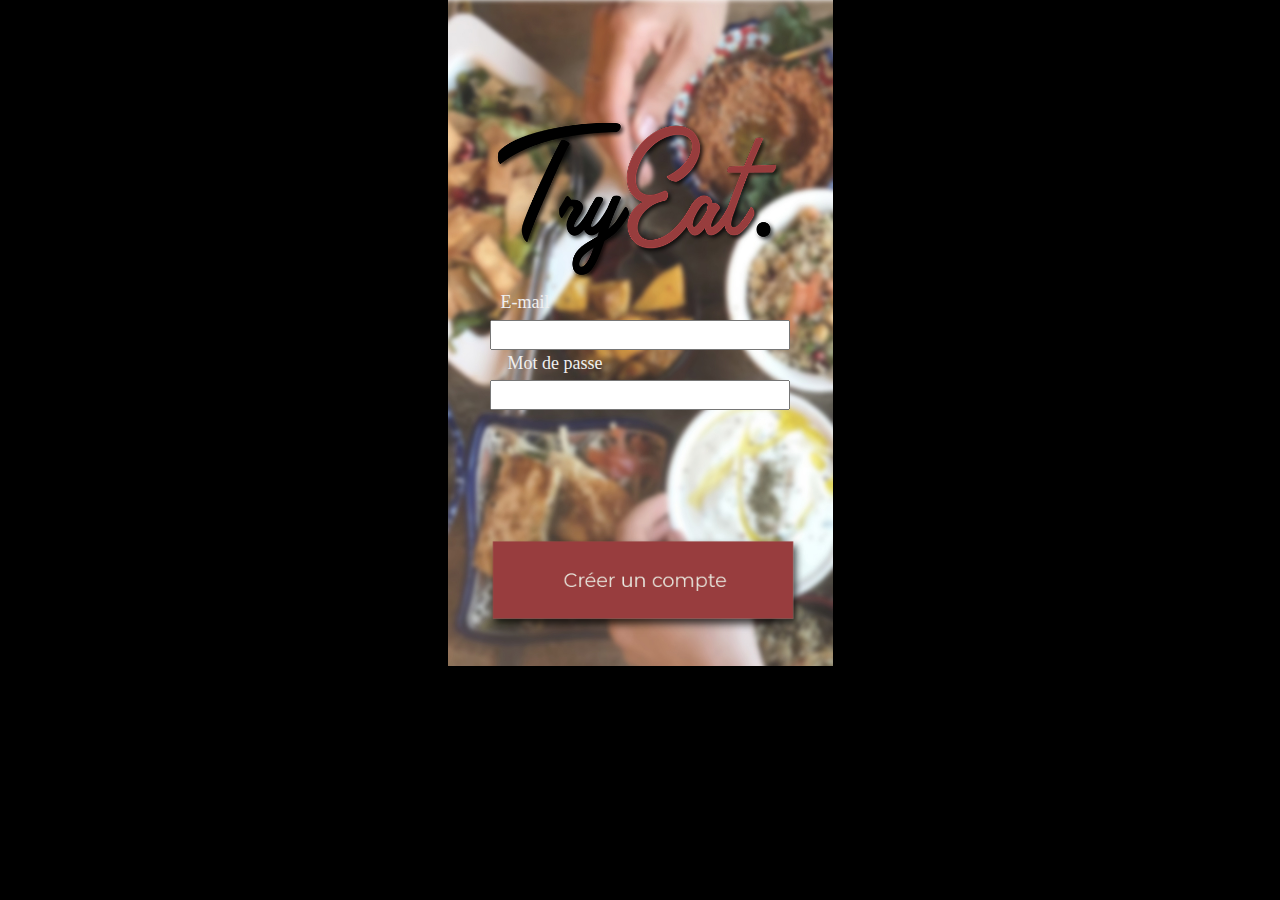
<file: index.html>
<html>
  <head>
    <title>TryEat Home</title>
    <link rel="stylesheet" href="CSS/style.css">
  </head>
  <body>
    <div class="container-mobile">
    	<a href="page1.html">
        <div class="bouton">
          <img src="images/Bouton.png">
        </div>
      </a>
   
     	<div class="barre01">
     		<input type="E-mail" name="E-mail">
     	</div>

     	<div class="barre02">
     		<input type="Password" name="Password">
     	</div>
     	<h1>E-mail</h1>
     	<h2>Mot de passe</h2>
    </div>
  </body>
</html>
</file>
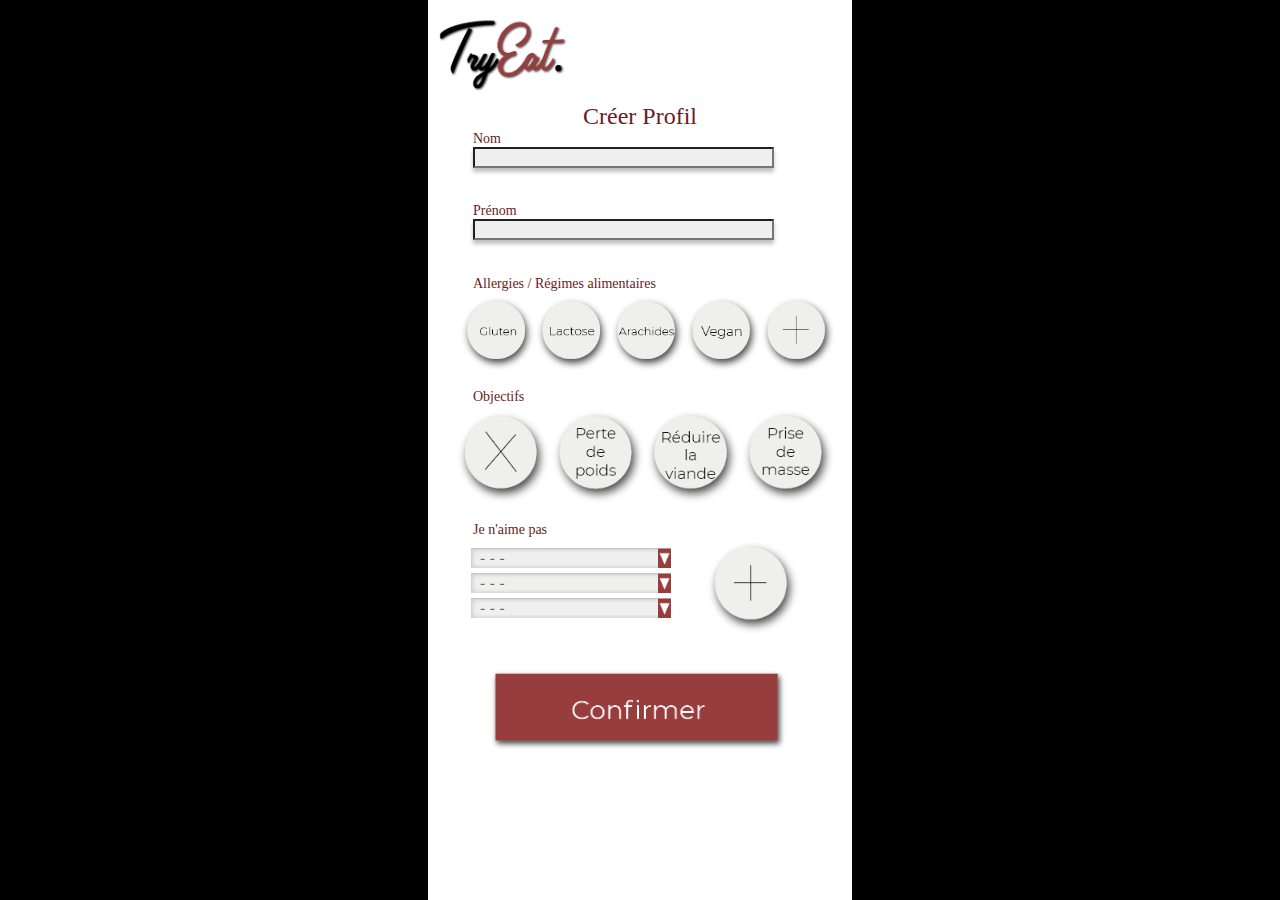
<file: page1.html>
<html>
  <head>
  	<title>TryEat Page1</title>
    <link rel="stylesheet" href="CSS/style1.css">
  </head>
  <body>
    <div class="container-mobile">
      <div class="toto">
      	<div class="logo">
      	<img src="images/logo_TryEat.png" alt="TryEat"> 	
      	</div>
      	<div class="titre">
      		<h1>Créer Profil</h1>
      	</div>
      <h2>Nom</h2>
      <div class="select01"> <input type= "name" </div>
      <div>
      	<h3>Prénom</h3>
      <div><input type="prénom" </div>
      </div>
      <h4>Allergies / Régimes alimentaires</h4>
      <div class="gluten">
      	<img src="images/bouton_gluten.png">
      </div>
      <div class="lactose">
      	<img src="images/bouton_lactose.png">
      </div>
      <div class="arachides">
      	<img src="images/bouton_arachides.png">
      </div>
      <div class="vegan">
      	<img src="images/bouton_vegan.png">
      </div>
      <div class="plus">
      	<img src="images/bouton_plus.png">
      </div>
      <h5>Objectifs</h5>
      	<div class="croix">
      		<img src="images/croix.png">
      	</div>
      	<div class="perte">
      		<img src="images/perte_poids.png">
      	</div>
      	<div class="reduire">
      		<img src="images/reduire.png">
      	</div>
      	<div class="prise">
      		<img src="images/prise.png">
      	</div>
      <h6>Je n'aime pas</h6>
      	<div class="barre01">
      		<img src="images/barre.png">
      	</div>
      	<div class="barre02">
      		<img src="images/barre.png">
      	</div>
      	<div class="barre03">
      		<img src="images/barre.png">
      	</div>
      	<div class="plus02">
      		<img src="images/bouton_plus.png">
      	</div>
      <a href="page2.html">
        <div class="bouton">
          <img src="images/bouton_confirmer.png"></div>
        </div>
      </a>

    </div>
  </body>
</html>
</file>
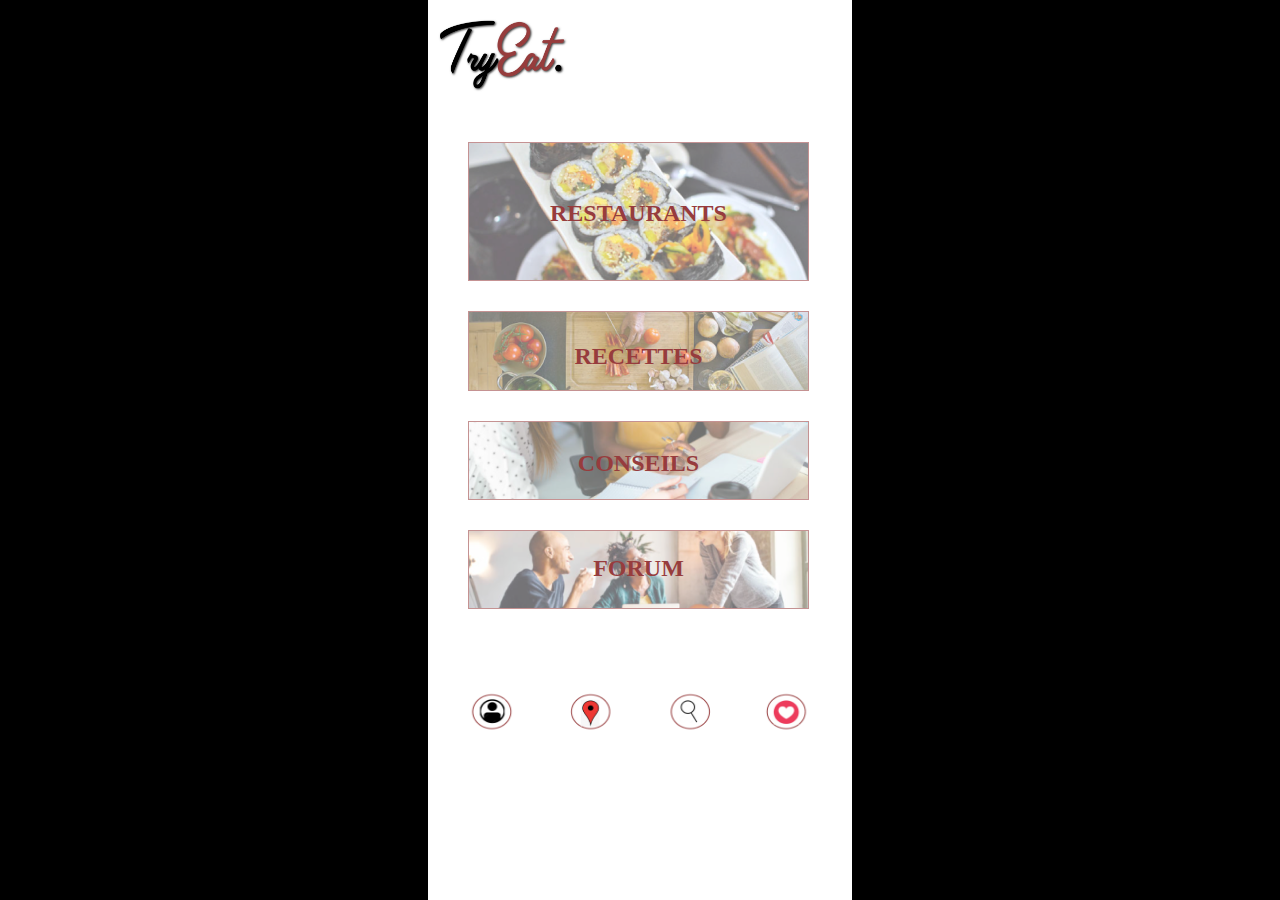
<file: page2.html>
<!DOCTYPE html>
<html>
  <head>
  		<title>TryEat Page2</title>
<link rel="stylesheet" href="CSS/style2.css">
  </head>
  <body>
  	 <div class="container-mobile">

  	 	<div class="logo">
  	 		<img src="images/tryeat.png" alt="le texte qui s'affiche quand pas de photo">
  	 	</div>
  	 	

  	 	<div class="center">

  	 	<a href="page3.html">
  	 		<div class="restaurants">
  	 			<h1>RESTAURANTS</h1>
			</div>
  	 	</a>
	  	
	  	 <div class="recettes">
	  	 	<h2>RECETTES</h2>
	  	</div>

	  	 <div class="conseils">
	  	 	<h3>CONSEILS</h3>	
	  	</div>

	  	 <div class="forum">
	  	 	<h4>FORUM</h4>
	  	 </div>

	  	 <div class="bas">
	  	 	<img src="images/bas.jpg" alt="le texte qui s'affiche quand pas de photo">
	  	  
	  	</div>
	  	</div>
	  	<div> </div>
	</div>
  </body>
</html>
</file>
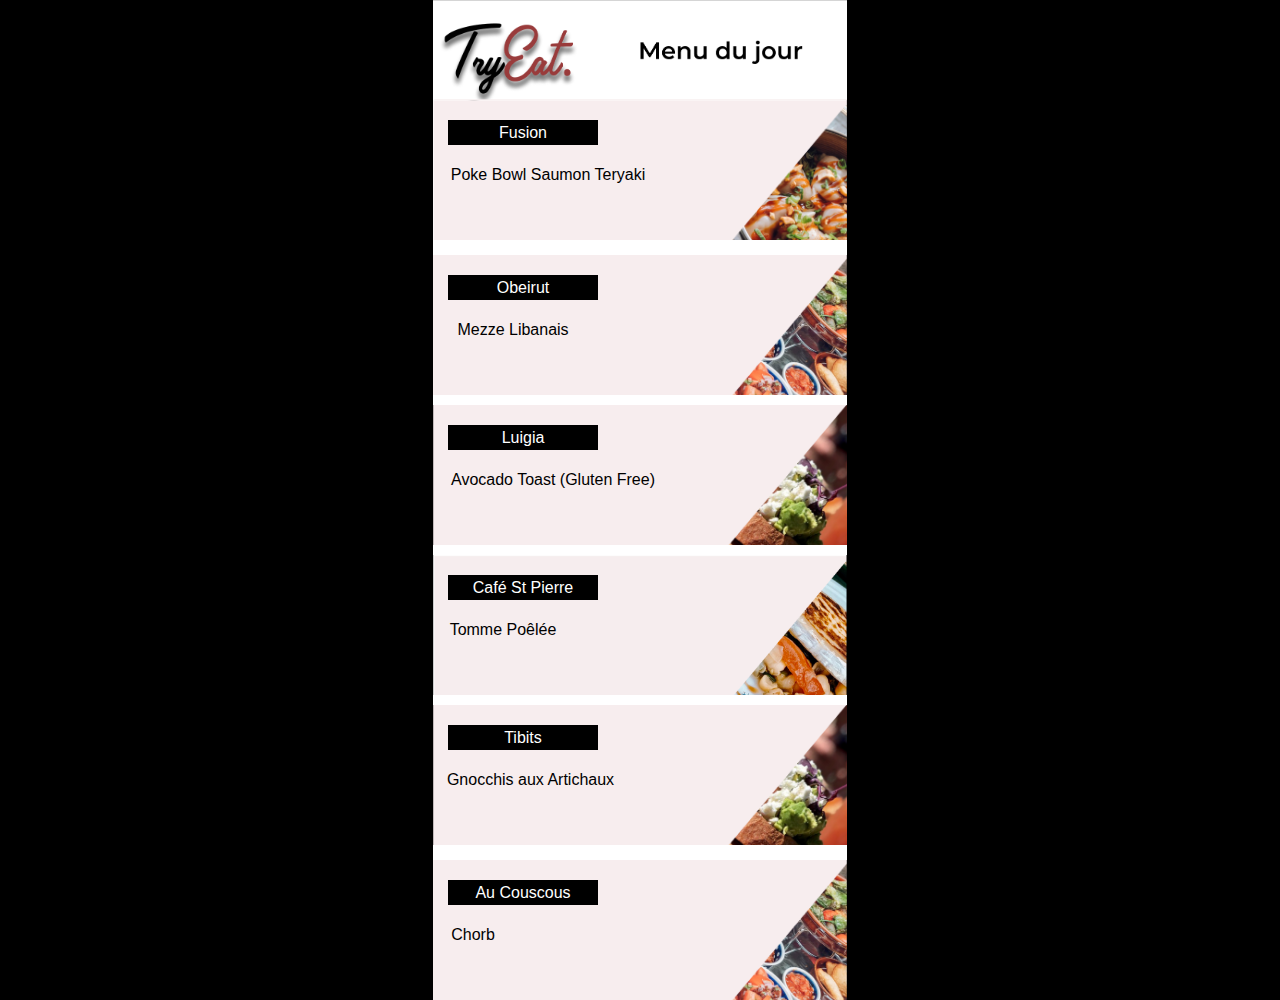
<file: page3.html>
<html>
  <head>
  	<title>TryEat Page3</title>
    <link rel="stylesheet" href="CSS/style3.css">
  </head>

  <body>
  	<div class="container-mobile">
      <div class="top top-image">
      </div>

   		<a href="page4.html">
        <div class="jap jap-image">
        <div class="resto">
          Fusion
        </div>
        <div class="description">
          Poke Bowl Saumon Teryaki
         </div>
        </div>
      </a>


  		<div class="liban liban-image">
   			<div class="resto">
   				Obeirut
   			</div>
        <div class="description2">
          Mezze Libanais
         </div>
      </div>

      <div class="avo avo-image">
        <div class="resto">
          Luigia
        </div>
        <div class="description3">
          Avocado Toast (Gluten Free)
         </div>
      </div>

      <div class="fr fr-image">
        <div class="resto">
          Café St Pierre
        </div>
        <div class="description4">
         Tomme Poêlée 
         </div>
      </div>

      <div class="avo avo-image">
        <div class="resto">
          Tibits
        </div>
        <div class="description5">
          Gnocchis aux Artichaux
         </div>
      </div>

      <div class="liban liban-image">
        <div class="resto">
          Au Couscous
        </div>
        <div class="description6">
          Chorb
         </div>
      </div>




    </div>
  </body>
</html>
</file>
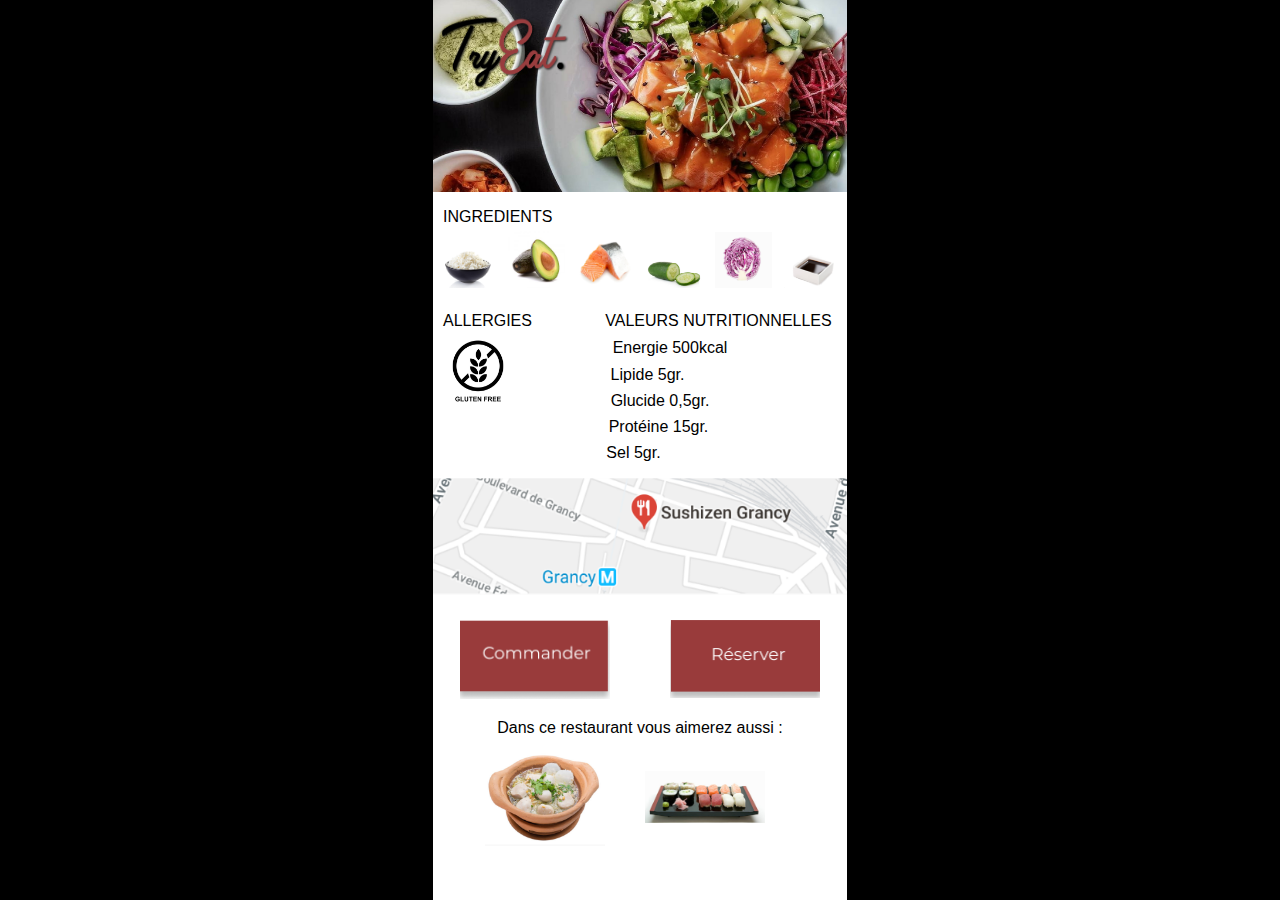
<file: page4.html>
<html>
  <head>
    <title>TryEat Page4</title>
    <link rel="stylesheet" href="CSS/style4.css">
  </head>
  <body>
    <div class="container-mobile">

      <div class="bandeau">
        <img src="images/tete.png">
      </div>

      <div class="logo">
        <img src="images/logo.png">
      </div>

      <div class="nom">
        <p>INGREDIENTS</p>
      </div>

      <div class="ingred">
        <img src="images/RIZ.png">
        <img src="images/AVO.jpg">
        <img src="images/SAUM.png">
        <img src="images/CONC.png">
        <img src="images/CHOUX.png">
        <img src="images/SAUCE.png">
      </div>

      <div class="titre">
        <p>ALLERGIES</p>
      </div>

      <div class="val">
        <p>VALEURS NUTRITIONNELLES</p>
      </div>

      <div class="glut">
        <img src="images/GLU.jpg">
      </div>

      <div class="kcal">
        <p>Energie 500kcal</p> 
      </div>

      <div class="lip">
        <p>Lipide 5gr.</p>
      </div>

      <div class="gluc">
        <p>Glucide 0,5gr.</p>
      </div>
        
      <div class="prot">
        <p>Protéine 15gr.</p>
      </div>
        
      <div class="sel">
        <p>Sel 5gr.</p>
      </div>

      <div class="carte">
        <img src="images/map.png">
      </div>

      <div class="comm">
        <img src="images/comm.png">
      </div>

      <div class="res">
        <img src="images/res.png">
      </div>

      <div class="dans">
        <p>Dans ce restaurant vous aimerez aussi :</p>
      </div>

      <div class="soupe">
        <img src="images/SOUPE.png">
      </div>
      
      <div class="sushi">
        <img src="images/SUSHI.png">
      </div>
     

    </div>
  </body>
</html>
</file>
<file: CSS/style.css>
.container-mobile {
  width: 375px;
  background-image: url("../images/ImageFond.jpg");
  text-align: center;
  margin: auto;
/*  min-height: 100vh;
*/  padding: 0px 5px;
  height: 666px;
  background-size: cover;
  position: relative;
  }

body {
  margin: 0px;
  background-color: black;
}

.bouton img{
	position: absolute;
	bottom:10px;
	left:10px;
	width: 325px;
    margin-left: 25px;
    margin-bottom: 20px;
}

.barre01 input {
    margin-top: 320;
    width: 300;
    height: 30;
}

.barre02 input {
    width: 300;
    height: 30;
    margin-top: 30;
}

h1 { 
	font-family: Montserrat;
font-style: normal;
font-weight: normal;
line-height: normal;
font-size: 18px;
margin-top: -118;
margin-left: -230;
color: #EFEFEF;
}

h2 { 
	font-family: Montserrat;
font-style: normal;
font-weight: normal;
line-height: normal;
font-size: 18px;
color: #EFEFEF;
margin-top: 40;
margin-left: -170;
}
</file>
<file: CSS/style1.css>
.container-mobile {
  width: 414px;
  background-color: white;
  /* text-align: center;
  */
  margin: auto;
  min-height: 100vh;
  padding: 0px 5px;
}

body {
  margin: 0px;
  background-color: black;
}

h1 {
font-family: Montserrat;
font-style: normal;
font-weight: 500;
line-height: normal;
font-size: 24px;
text-align: center;
margin-top: 2;

color: #682122;
}

h2,h3,h4,h5,h6 {
	margin: 40px;
font-family: Montserrat;
font-style: normal;
font-weight: normal;
line-height: normal;
font-size: 14px;

color: #682122;
}

p {font-family: Montserrat;
font-style: normal;
font-weight: normal;
line-height: normal;
font-size: 10px;

color: #000000;
}

input {
margin: 40px;
width: 301px;
height: 21px;
background: #EFEFEF;
box-shadow: 0px 4px 4px rgba(0, 0, 0, 0.25);
}

.bouton img {
    width: 300px;
    margin-left: 55px;
    margin-top: 30px;
}
.logo img  {
    width: 130px;
    margin-top: 15px;
    margin-left: 5px;
}

h2 {
	margin-top: -15px;
}

.select01 input {
	margin-top: -40px
}

h3 {
	margin-top: -5px
}

h4 {
	margin-top: -4px
}	

.gluten img {
    width: 80px;
    margin-top: -38px;
    margin-left: 25px;
}

.lactose img{
    width: 80px;
    margin-top: -80px;
    margin-left: 100px;
}

.arachides img {
    width: 80px;
    margin-top: -80px;
    margin-left: 175px;
}

.vegan img {
    width: 80px;
    margin-top: -80px;
    margin-left: 250px;
}

.plus img {
    width: 80px;
    margin-top: -80px;
    margin-left: 325px;
}

h5 {
	margin-top: 15px
}

.croix img {
    margin-top: -38px;
    width: 100px;
    margin-left: 20px;
}

.perte img {
    margin-top: -100px;
    width: 100px;
    margin-left: 115px;
}

.reduire img {
    width: 100px;
    margin-top: -100px;
    margin-left: 210px;
}

.prise img {
    width: 100px;
    margin-top: -100px;
    margin-left: 305px;
}

h6 {
	margin-top: 15px;
}

.barre01 img {
    margin-top: -30px;
    width: 200px;
    margin-left: 38px;
}

.barre02 img  {
    width: 200px;
    margin-top: -5px;
    margin-left: 38px;
}

.barre03 img {
    width: 200px;
    margin-left: 38px;
    margin-top: 5px;
}

.plus02 img {
    width: 100;
    margin-top: -80;
    margin-left: 270;
}
</file>
<file: CSS/style2.css>
h2 {
  	color: red;
	font-size: 20px;
	font-family: Helvetica;
}

body {
 	color: rgb(30, 30, 30); 
}

.container-mobile {
  width: 414px;
  background-color: white;
/*  text-align: center;
*/  margin: auto;
  min-height: 100vh;
  padding: 0px 5px;
}

body {
  margin: 0px;
  background-color: black;
}

.logo img {
    width: 130px;
    margin-left: 5px;
    margin-top: 15px;
}

.center {
	text-align: center;
}

h1,h2,h3,h4 { 
  margin-top: 30px;
  margin-left:
  font-style: normal;
  font-weight: 600;
  line-height: normal;
  font-size: 24px;
  color: #973C3D;
  font-family: "Montserrat";
  }

h1 {
  margin-top: 20px;
}


.restaurants {
  background-image: url("../images/rectangle.jpg");
  width: 341px;
  height: 139px;
  margin-left: 35px;
  display: flex;
  align-items: center;
  justify-content: center;
  margin-bottom: 30px;
  margin-top: 37px;
}


.recettes {
  background-image: url("../images/rectangle2.jpg");
  width: 341px;
  height: 80px;
  margin-left: 35px;
  display: flex;
  align-items: center;
  justify-content: center;
  margin-bottom: 30px;
}


.conseils {
  background-image: url("../images/rectangle3.jpg");
  width: 341px;
  height: 79px;
  margin-left: 35px;
  display: flex;
  align-items: center;
  justify-content: center;
  margin-bottom: 30px;
}


.forum {
  background-image: url("../images/rectangle4.jpg");
  width: 341px;
  height: 79px;
  margin-left: 35px;
  display: flex;
  align-items: center;
  justify-content: center;
}

.bas img {
  background-image: url("../images/bas.jpg");
  width: 360px;
  height: 45px;
  margin-top: 80px;
}


a:link 
{ 
text-decoration:none; 
}
</file>
<file: CSS/style3.css>
.container-mobile {
  width: 414px;
  background-color: white;
  text-align: center;
  margin: auto;
  min-height: 1000px;
  padding: 0px 0px;
}

body {
  margin: 0px;
  background-color: black;
}

.toto {
	width: 424px;
	height: 100px;
	background-image: url("images/rectangle.jpg");
	background-size: cover;
}
.hihi {
	width: 424px;
	height: 100px;
	background-image: url("images/okok.png");
	background-size: cover;
}

img {
	 width: 414px;
    padding: 0px 0px;
}

.top {
	height: 100px;
	background-size: cover;
	position:relative;
	margin-bottom: -10;
}

.top-image {
	background-image: url("../images/TOP.png");
}

img {
	 width: 414px;
    padding: 0px 0px;
}


.jap {
	height: 140px;
    background-size: cover;
    position: relative;
    margin-top: 10;

}

.jap-image {
	background-image: url("../images/JAP.png");
}

.resto {
	background-color: black;
	color: white;
	width: 100px;
	height: 25px;
	position:absolute;
	top: 20px;
    left: 15px;
    display: flex;
    align-items:center;
    justify-content:center;
    font-family:'Montserrat', sans-serif
}

.description {
	color: black;
	width: 200px;
	height: 110px;
	position:absolute;
	top: 20px;
    left: 15px;
    display: flex;
    align-items:center;
    justify-content:center;
    font-weight: 300;
    font-family:'Montserrat', sans-serif
}

img { width: 414px;
    padding: 0px 0px;
}

.liban {
	height: 140px;
    background-size: cover;
    position: relative;
    margin-top: 10;

}

.liban-image {
	background-image: url("../images/LIBAN.png");
}

.resto {
	background-color: black;
	color: white;
	width: 100px;
	height: 25px;
	position:absolute;
	top: 20px;
    left: 15px;
    display: flex;
    align-items:center;
    justify-content:center;
    font-family:'Montserrat', sans-serif
}

.description2 {
	color: black;
	width: 200px;
	height: 110px;
	position:absolute;
	top: 20px;
    left: -20px;
    display: flex;
    align-items:center;
    justify-content:center;
    font-weight: 300;
    font-family:'Montserrat', sans-serif
}

img { width: 414px;
    padding: 0px 0px;
}

.avo {
	height: 140px;
    background-size: cover;
    position: relative;
    margin-top: 10;
}

.avo-image {
	background-image: url("../images/AVO.png");
}

.resto {
	background-color: black;
	color: white;
	width: 100px;
	height: 25px;
	position:absolute;
	top: 20px;
    left: 15px;
    display: flex;
    align-items:center;
    justify-content:center;
    font-family:'Montserrat', sans-serif
}

.description3 {
	color: black;
	width: 300px;
	height: 110px;
	position:absolute;
	top: 20px;
    left: -30px;
    display: flex;
    align-items:center;
    justify-content:center;
    font-weight: 300;
    font-family:'Montserrat', sans-serif
}

img { width: 414px;
    padding: 0px 0px;
}

.fr {
	height: 140px;
	background-size: cover;
	position:relative;
    margin-top: 10;
}

.fr-image {
	background-image: url("../images/FR.png");
}

.resto {
	background-color: black;
	color: white;
	width: 150px;
	height: 25px;
	position:absolute;
	top: 20px;
    left: 15px;
    display: flex;
    align-items:center;
    justify-content:center;
    font-family:'Montserrat', sans-serif
}

.description4 {
	color: black;
	width: 200px;
	height: 110px;
	position:absolute;
	top: 20px;
    left: -30px;
    display: flex;
    align-items:center;
    justify-content:center;
    font-weight: 300;
    font-family:'Montserrat', sans-serif
}

.description5 {
	color: black;
	width: 255px;
	height: 110px;
	position:absolute;
	top: 20px;
    left: -30px;
    display: flex;
    align-items:center;
    justify-content:center;
    font-weight: 300;
    font-family:'Montserrat', sans-serif
 }

.liban {
	height: 140px;
	background-size: cover;
	position:relative;
    margin-top: 15;
}
 .description6 {
	color: black;
	width: 140px;
	height: 110px;
	position:absolute;
	top: 20px;
    left: -30px;
    display: flex;
    align-items:center;
    justify-content:center;
    font-weight: 300;
    font-family:'Montserrat', sans-serif
 }
</file>
<file: CSS/style4.css>
.container-mobile {
  width: 414px;
  background-color: white;
  text-align: center;
  margin: auto;
  min-height: 100vh;
  padding: 0px 0px;
}

body {
  margin: 0px;
  background-color: black;
}

.nom {
  text-align: left;
  margin-left: 10px;
  font-family:'Montserrat', sans-serif;
}

.bandeau img{
  width: 414px;
}

.logo img{
  width: 130;
  margin-top: -180;
  margin-left: -270;
}

.ingred img{
  width: 57px;
  padding: 4px 4px;
  margin-top: -15;
}

.titre {
  text-align: left;
  margin-left: 10px;
  font-family: 'Montserrat', sans-serif;
}

.val {
  margin-top: -34px;
  margin-left: 157;
  font-family: 'Montserrat', sans-serif;
}

.glut img{
  width: 80px;
  margin-left: -325;
  margin-top: -15;
}

.kcal {
  margin-left: 60;
  margin-top: -88;
  font-family: 'Montserrat', sans-serif;
}

.lip {
  margin-left: 15;
  margin-top: -7;
  font-family: 'Montserrat', sans-serif;
}

.gluc {
  margin-left: 40;
  margin-top: -8;
  font-family: 'Montserrat', sans-serif;
}

.prot {
  margin-left: 37;
  margin-top: -8;
  font-family: 'Montserrat', sans-serif;
}

.sel {
  margin-left: -13;
  margin-top: -8;
  font-family: 'Montserrat', sans-serif;
}

.carte img{
  width: 414px;
}

.comm img{
  margin-left: -210;
  width: 150px;
  margin-top: 25;
}

.res img{
  width: 150px;
  margin-left: 210;
  margin-top: -79;
}

.dans {
  margin-top: 20;
  font-family: 'Montserrat', sans-serif;
}

.soupe img{
  width: 120;
  margin-top: 0;
  margin-left: -190
}

.sushi img{
  width: 120;
  margin-top: -75;
  margin-left: 130;
}
</file>
